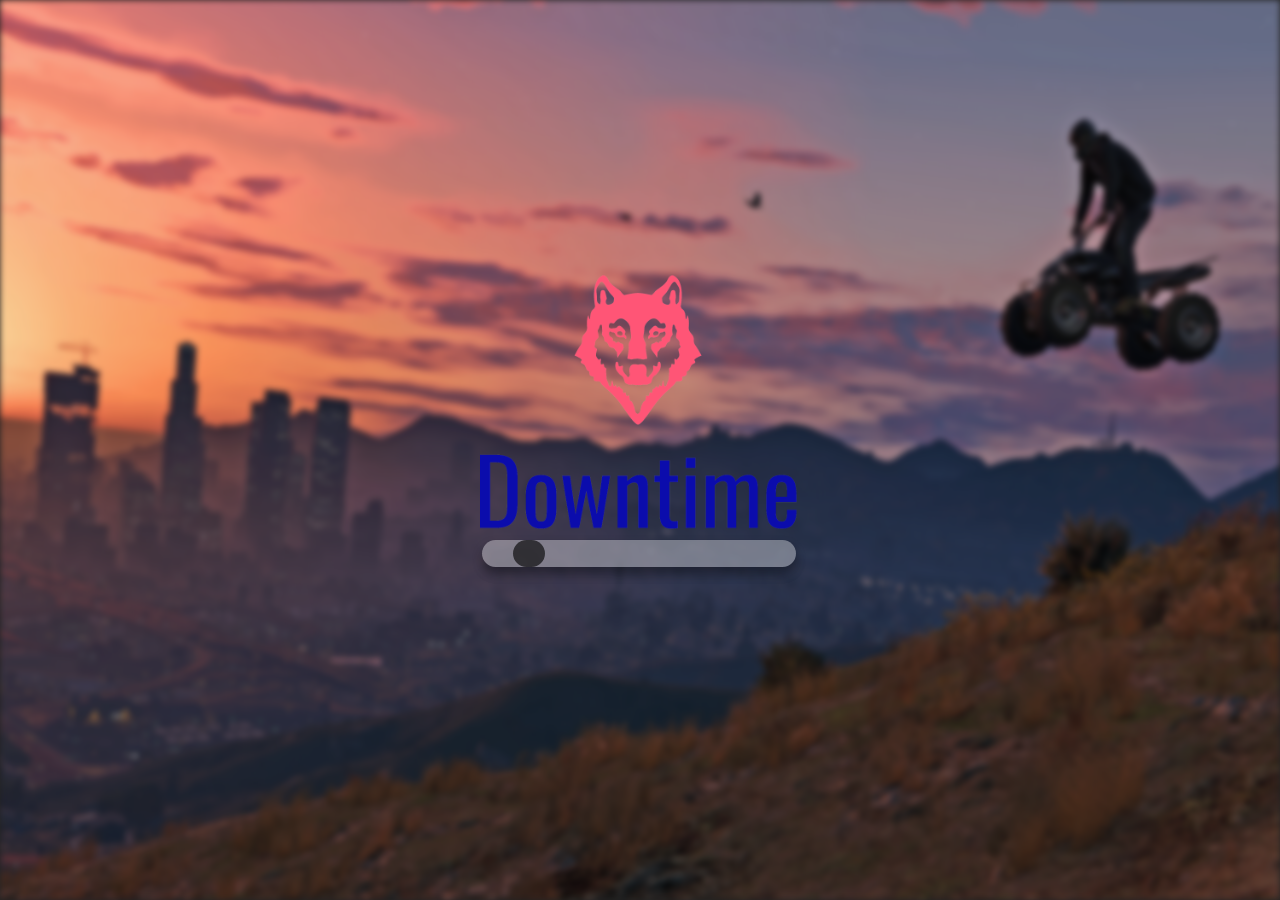
<file: dtrp_loadingscreen/index.html>
<!-- /* Need Help? Join my discord @ discord.gg/yWddFpQ */ -->
<html>
 <head>
        <meta name="viewport" content="width=device-width,initial-scale=1">
        <link rel="stylesheet" href="config.css" type="text/css">
        <link rel="stylesheet" href="stylesheet.css" type="text/css">

      <script src="https://ajax.googleapis.com/ajax/libs/jquery/3.3.1/jquery.min.js"></script>
      
 </head>
 <body>
          
        <div class='blur' id="bg">
  <!-- ADD your background images here (same format) and make sure to add it in __resource.lua  -->
           
  
            </div>
         
         <div id="container">
                
    <!-- Uncomment for PLAIN TEXT (also uncomment title in app.js)  <h2 id="title"></h2> -->
                    <!-- Your logo below -->
        <img class="logo" src="imgs/logo.png">
             <br>
                <div class="loadbar">
                        <div class="yeet"></div>
                    </div>
                </div>
         <p id="link"></p>
        
       
  </div>
</center>

    <script src="config.js"></script>
    <script src="app.js"></script>
    <script src="https://www.youtube.com/iframe_api"></script>
 </body>
</html>
</file>
<file: dtrp_loadingscreen/config.css>
/* Need Help? Join my discord @ discord.gg/yWddFpQ */
:root {
    --background-contrast: 95%;
    --background-blur: 3px;
    --loadbar-color: #ffffff5b;
    --loadbar-progress-color: #0000009f;
    --loadbar-height: 27px;
    --footer-font-color: #dfdfdf98;
    --footer-font-size: 24px;
    --fadeTo-Color: #222222;
}
</file>
<file: dtrp_loadingscreen/stylesheet.css>
/* Need Help? Join my discord @ discord.gg/yWddFpQ */

@import url('https://fonts.googleapis.com/css?family=Roboto+Condensed|Lato');

* {
    font-family: 'Lato', sans-serif;
    text-align: center;
}
body {
    margin: 0px;
    padding: 0px;
    background-color: var(--fadeTo-Color);
}

.blur {
    -webkit-filter: blur(var(--background-blur)) contrast(var(--background-contrast));
    filter: blur(var(--background-blur)) contrast(var(--background-contrast));
}

.logo {
    width: 320px;
    width: 320px;
}

.loadbar {
    border-radius: 25px;
    width: 98%;
    background-color: var(--loadbar-color);
    height: var(--loadbar-height);
    box-shadow: 0px 8px 10px 0px rgba(0, 0, 0, 0.2), 0 6px 12px 0 rgba(0, 0, 0, 0.19);
    margin-left: 2px;
    margin-right: 3px;

    margin-top: 10px;
    margin-bottom: 5px;

    overflow: hidden;

    position: relative;
  
    text-align: center;
    display: block;
}

.yeet {
    width: 10%;
    border-radius: 25px;
    background-color: var(--loadbar-progress-color);
    height: var(--loadbar-height);

    position: absolute;
    left: 10%;
}

#container {
    text-shadow: 2px 2px 5px #424242;
    position: absolute;
    color: rgb(241, 235, 235);
    top: 47%;
    left: 50%;
    transform: translate(-50%,-50%);
    font-size: 75px;
    text-align: center;
}

#bg { 
  -webkit-background-size: cover;
  background-size: cover;
   }

#link {
    color: var(--footer-font-color);
    position: fixed;
    left: 0;
    bottom: 0;
    font-size: var(--footer-font-size);
    width: 100%;
    text-align: center;
    padding-bottom: 29px;
}

#bottom_nav {
    width: 90%;
    vertical-align: text-bottom;
    position: fixed;
    bottom:0px;
    text-align: center;
    z-index:9999;
}
</file>
